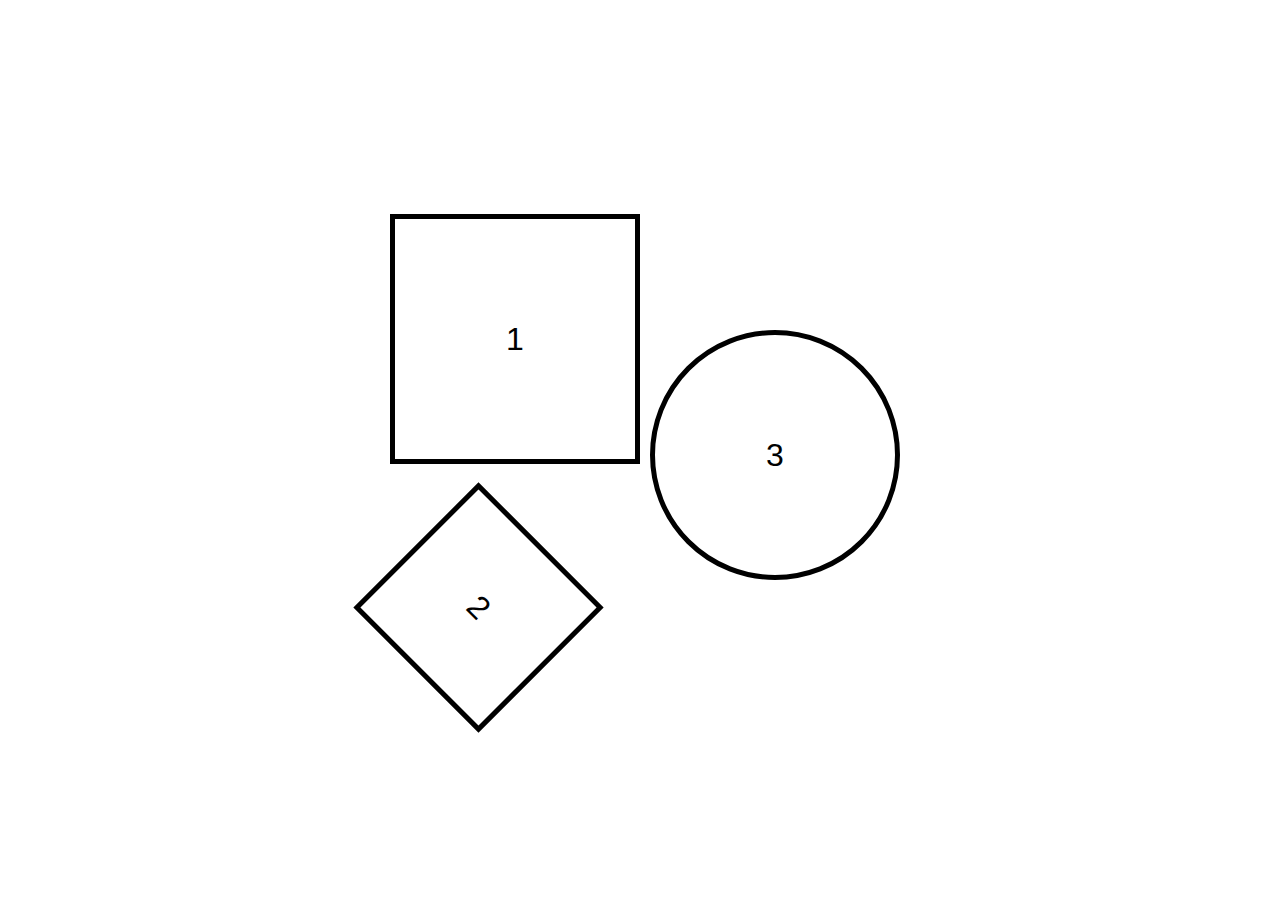
<file: ShapesHover/Square/index.html>
<!DOCTYPE html>
<html lang="en">
<head>
    <meta charset="UTF-8">
    <meta name="viewport" content="width=device-width, initial-scale=1.0">
    <title>Document</title>

    <link rel="stylesheet" href="style.css">
</head>
<body>
    <div id = "main">
        <div id = "box">
            <div id ="square"class="shape"><h1>1</h1></div>
            <div id="diamond"class="shape"><h1>2</h1></div>
        </div>
   
    <div id="circle"class="shape"><h1>3</h1></div>
    </div>
</body>
</html>
</file>
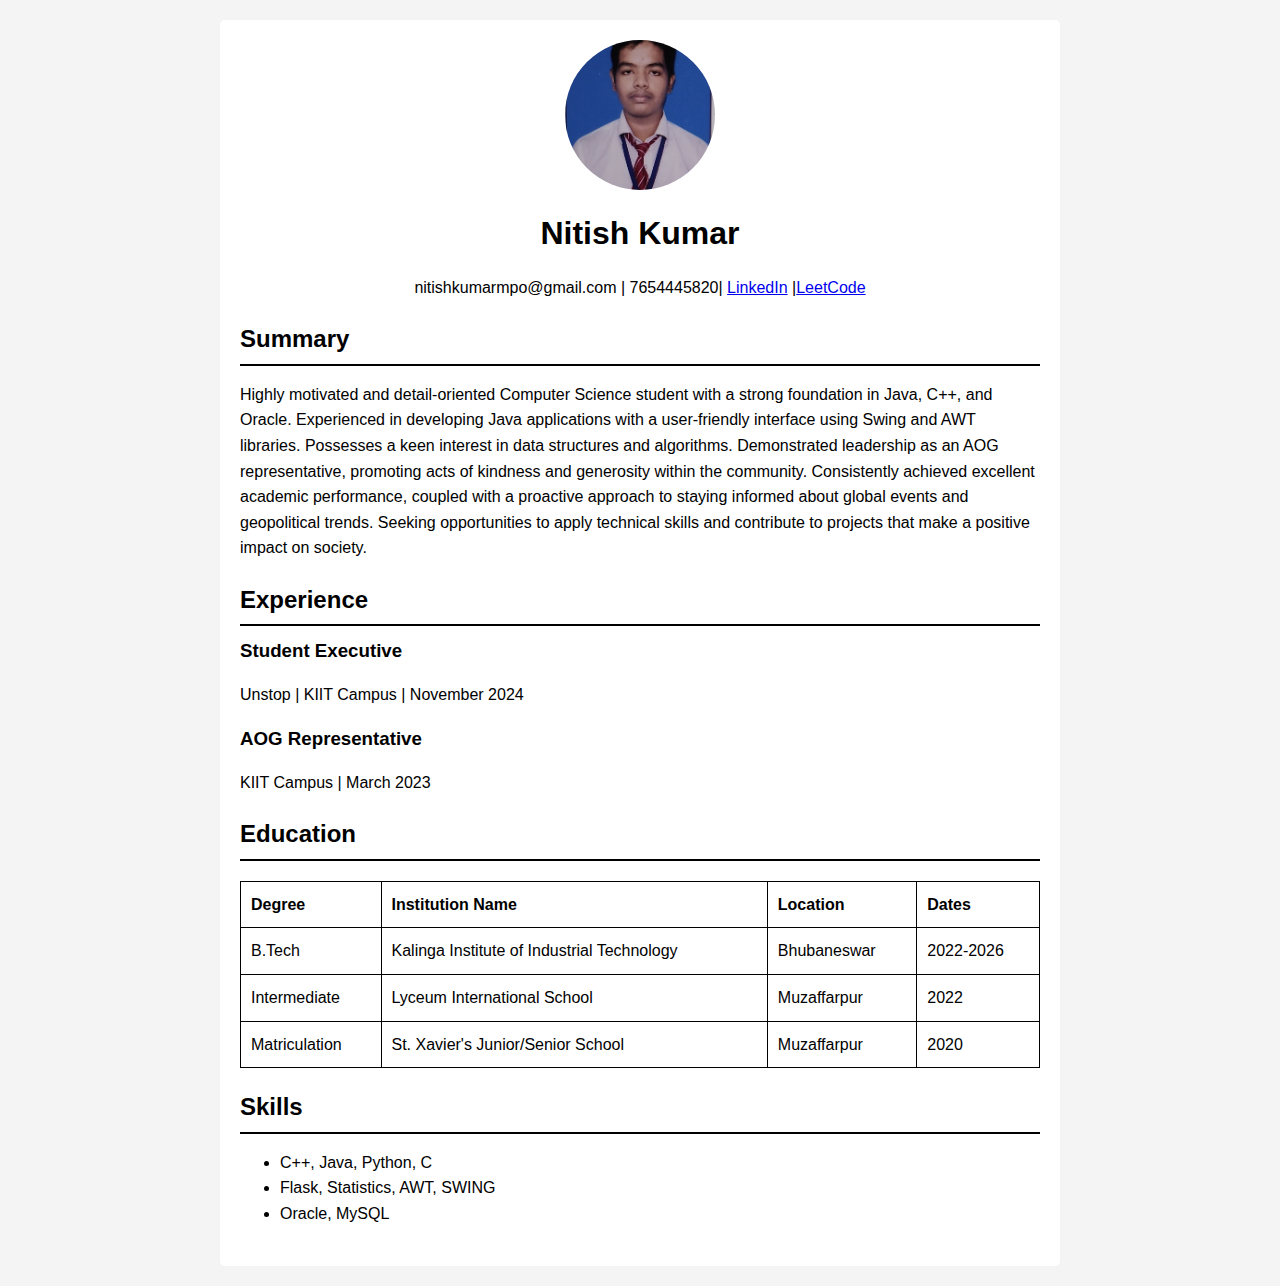
<file: AD_LAB/Resume.html>
<!DOCTYPE html>
<html lang="en">
<head>
    <meta charset="UTF-8">
    <meta name="viewport" content="width=device-width, initial-scale=1.0">
    <title>Resume</title>
    <style>
        body {
            font-family: Arial, sans-serif;
            line-height: 1.6;
            margin: 0;
            padding: 20px;
            background-color: #f4f4f4;
        }
        .container {
            max-width: 800px;
            margin: auto;
            background: #fff;
            padding: 20px;
            border-radius: 5px;
        }
        .header {
            text-align: center;
            margin-bottom: 20px;
        }
        .header h1 {
            margin: 0;
        }
        .profile-photo {
            width: 150px;
            height: 150px;
            border-radius: 50%;
            object-fit: cover;
            margin: 0 auto 10px auto;
        }
        .section {
            margin-bottom: 20px;
        }
        .section h2 {
            border-bottom: 2px solid #000;
            padding-bottom: 5px;
            margin-bottom: 10px;
        }
        .item {
            margin-bottom: 10px;
        }
        .item h3 {
            margin: 0;
        }
        table {
            width: 100%;
            border-collapse: collapse;
            margin-top: 20px;
        }
        table, th, td {
            border: 1px solid black;
        }
        th, td {
            padding: 10px;
            text-align: left;
        }
    </style>
</head>
<body>
    <div class="container">
        <div class="header">
            <img src="profile.jpg" alt="Profile Photo" class="profile-photo">
            <h1 align="center">Nitish Kumar</h1>
            <p>nitishkumarmpo@gmail.com  |  7654445820| <a target="_blank" href="https://www.linkedin.com/in/nitish-kumar-0b981b251/">LinkedIn</a>  |<a target="_blank" href="https://leetcode.com/u/Nitish_krmpo/">LeetCode</a></p>
        </div>
        <div class="section">
            <h2>Summary</h2>
            <p>Highly motivated and detail-oriented Computer Science student with a strong foundation
                in Java, C++, and Oracle. Experienced in developing Java applications with a 
                user-friendly interface using Swing and AWT libraries. Possesses a keen interest in
                data structures and algorithms. Demonstrated leadership as an AOG representative,
                promoting acts of kindness and generosity within the community. Consistently achieved 
                excellent academic performance, coupled with a proactive approach to staying informed 
                about global events and geopolitical trends. Seeking opportunities to apply technical
                skills and contribute to projects that make a positive impact on society.</p>
        </div>
        <div class="section">
            <h2>Experience</h2>
            <div class="item">
                <h3>Student Executive</h3>
                <p>Unstop | KIIT Campus | November 2024</p>
                
            </div>
            <div class="item">
                <h3>AOG Representative</h3>
                <p>KIIT Campus | March 2023</p>
                
            </div>
        </div>
        <div class="section">
            <h2>Education</h2>
            <table>
                <tr>
                    <th>Degree</th>
                    <th>Institution Name</th>
                    <th>Location</th>
                    <th>Dates</th>
                </tr>
                <tr>
                    <td>B.Tech</td>
                    <td>Kalinga Institute of Industrial Technology</td>
                    <td>Bhubaneswar</td>
                    <td>2022-2026</td>
                </tr>
                <tr>
                    <td>Intermediate</td>
                    <td>Lyceum International School</td>
                    <td>Muzaffarpur</td>
                    <td>2022</td>
                </tr>
                <tr>
                    <td>Matriculation</td>
                    <td>St. Xavier's Junior/Senior School</td>
                    <td>Muzaffarpur</td>
                    <td>2020</td>
                </tr>
            </table>
        </div>
        <div class="section">
            <h2>Skills</h2>
            <ul>
                <li>C++, Java, Python, C</li>
                <li>Flask, Statistics, AWT, SWING</li>
                <li>Oracle, MySQL</li>
            </ul>
        </div>
    </div>
</body>
</html>
</file>
<file: ShapesHover/Square/style.css>
*{
    margin: 0%;
    padding : 0%;
    box-sizing:border-box;
}
html,body{
    height : 100%;
    width: 100%;;
}

#main{
    height:100%;
    width:100%;
    display: flex;
    align-items: center;
    justify-content: center;
}
h1{
    font-family: 'Gill Sans', 'Gill Sans MT', Calibri, 'Trebuchet MS', sans-serif;
    font-weight: lighter;
}
.shape{
    height:250px;
    width:250px;
    border: 5px solid;
    display: flex;
    margin-top: 10px;
    margin-left: 10px;
    padding :5px;
    align-items: center;
    justify-content: center;
}
#circle:hover{
    background-color:green ;
}
#diamond:hover{
    background-color: blue;
   
}
#square:hover{
    background-color:red ;
}
#circle{
    border-radius: 50%;
    
}
#diamond{
    rotate: 45deg;
    margin-top: 55px;
    height : 177px;
    width: 177px;
    translate: 0px;
}
</file>
